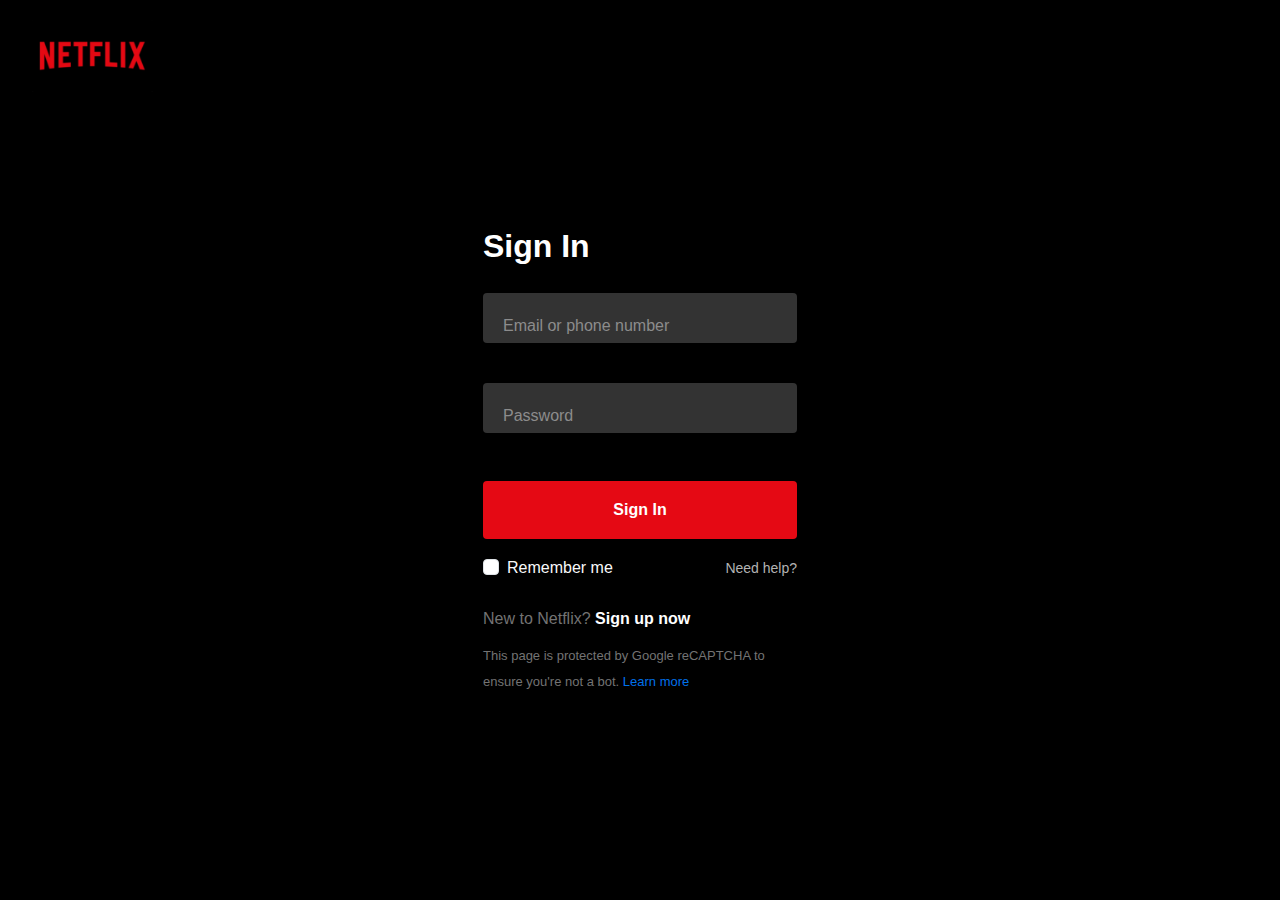
<file: index.html>
<!DOCTYPE html>
<html lang="en">
<head>
    <meta charset="UTF-8">
    <meta name="viewport" content="width=device-width, initial-scale=1.0">
    <title>Netflix - Sign In</title>
    <link href="https://cdn.jsdelivr.net/npm/bootstrap@5.3.0/dist/css/bootstrap.min.css" rel="stylesheet">
    <link rel="stylesheet" href="css/style.css">
</head>
<body>
    <div class="login-container">
        <a href="#" class="netflix-logo">
            <img src="images/better.png" alt="NETFLIX" class="logo-login">
        </a>
        
        <div class="login-form">
            <h1>Sign In</h1>
            
            <form id="loginForm">
                <div class="form-group mb-3">
                    <input type="email" class="form-control" id="email" placeholder="Email or phone number" required>
                    <div class="error-message" id="emailError"></div>
                </div>
                
                <div class="form-group mb-4">
                    <input type="password" class="form-control" id="password" placeholder="Password" required>
                    <div class="error-message" id="passwordError"></div>
                </div>
                
                <button type="submit" class="btn-netflix mb-3">
                    Sign In
                </button>
                
                <div class="d-flex justify-content-between align-items-center mb-3">
                    <div class="form-check">
                        <input class="form-check-input" type="checkbox" id="remember">
                        <label class="form-check-label text-light" for="remember">
                            Remember me
                        </label>
                    </div>
                    <a href="#" class="help-link">Need help?</a>
                </div>
                
                <div class="mt-4">
                    <p class="new-to-netflix">
                        New to Netflix? 
                        <a href="#" class="signup-link">Sign up now</a>
                    </p>
                    <small class="captcha-text">
                        This page is protected by Google reCAPTCHA to ensure you're not a bot. 
                        <a href="#" class="learn-more-link">Learn more</a>
                    </small>
                </div>
            </form>
        </div>
    </div>
    
    <script src="https://cdn.jsdelivr.net/npm/bootstrap@5.3.0/dist/js/bootstrap.bundle.min.js"></script>
    <script src="js/login.js"></script>
</body>
</html>
</file>
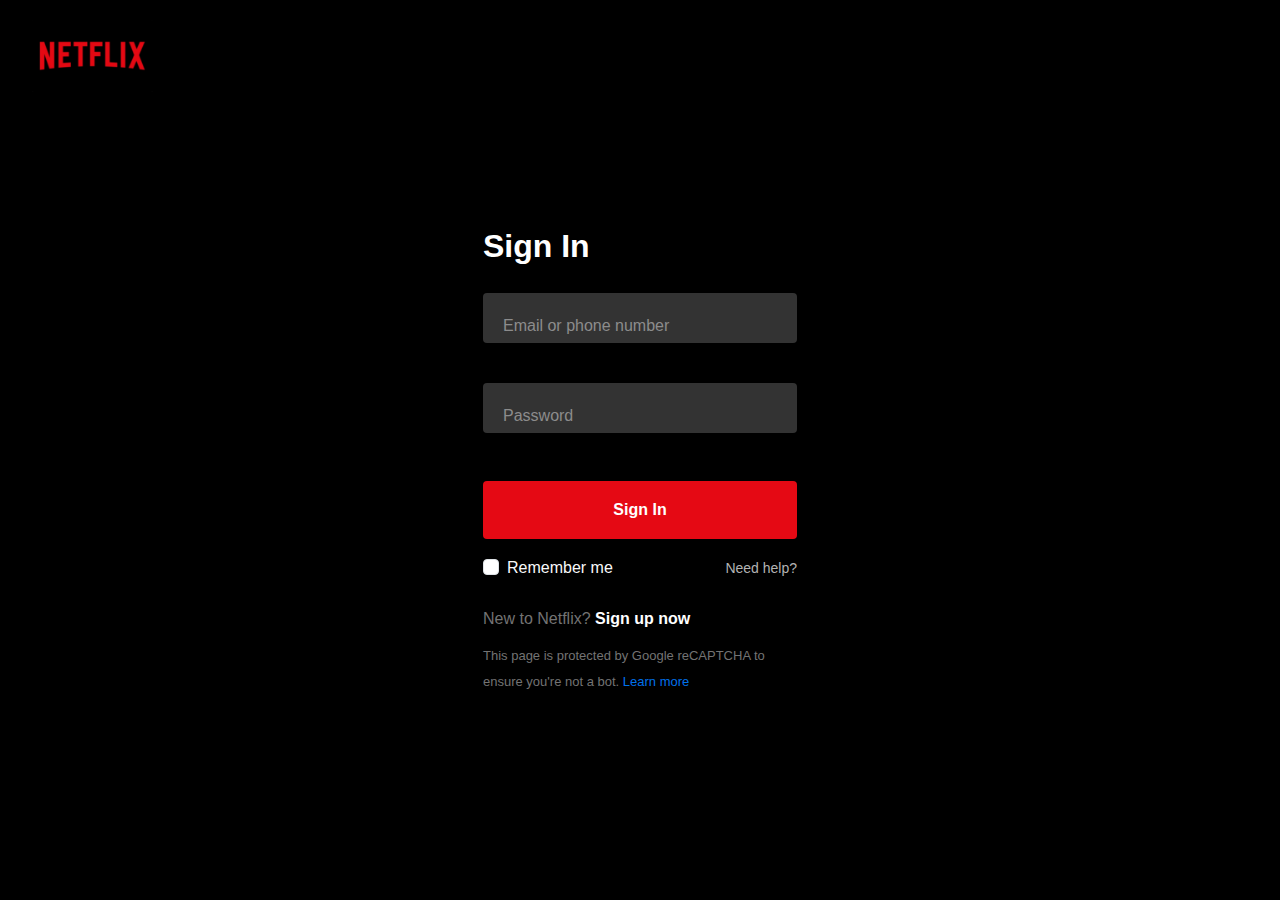
<file: main.html>
<!DOCTYPE html>
<html lang="en">
<head>
    <meta charset="UTF-8">
    <meta name="viewport" content="width=device-width, initial-scale=1.0">
    <title>Netflix - Browse</title>
    <link href="https://cdn.jsdelivr.net/npm/bootstrap@5.3.0/dist/css/bootstrap.min.css" rel="stylesheet">
    <link rel="stylesheet" href="css/style.css">
</head>
<body>
    <header class="main-header">
        <nav class="navbar navbar-expand-lg navbar-dark">
            <div class="container-fluid">
                <a href="main.html" class="navbar-brand me-4">
                    <img src="images/better.png" alt="NETFLIX" class="logo-nav">
                </a>
                
                <div class="navbar-nav d-none d-lg-flex me-auto">
                    <a class="nav-link text-white active" href="main.html" style="margin-right: 20px;">Home</a>
                    <a class="nav-link text-white" href="#" style="margin-right: 20px;">TV Shows</a>
                    <a class="nav-link text-white" href="#" style="margin-right: 20px;">Movies</a>
                    <a class="nav-link text-white" href="#" style="margin-right: 20px;">Games</a>
                    <a class="nav-link text-white" href="#" style="margin-right: 20px;">New & Popular</a>
                    <a class="nav-link text-white" href="#" style="margin-right: 20px;">My List</a>
                    <a class="nav-link text-white" href="#" style="margin-right: 20px;">Browse by Languages</a>
                </div>
                
                <div class="d-flex align-items-center">
                    <div class="search-icon me-3" style="color: white; font-size: 18px; cursor: pointer;">
                        <svg width="24" height="24" viewBox="0 0 24 24" fill="none" xmlns="http://www.w3.org/2000/svg">
                            <path d="M21 21L16.514 16.506L21 21ZM19 10.5C19 15.194 15.194 19 10.5 19C5.806 19 2 15.194 2 10.5C2 5.806 5.806 2 10.5 2C15.194 2 19 5.806 19 10.5Z" stroke="white" stroke-width="2" stroke-linecap="round" stroke-linejoin="round"/>
                        </svg>
                    </div>
                    <div class="notifications-icon me-3" style="color: white; font-size: 18px; cursor: pointer;">
                        <svg width="24" height="24" viewBox="0 0 24 24" fill="none" xmlns="http://www.w3.org/2000/svg">
                            <path d="M18 8C18 6.4087 17.3679 4.88258 16.2426 3.75736C15.1174 2.63214 13.5913 2 12 2C10.4087 2 8.88258 2.63214 7.75736 3.75736C6.63214 4.88258 6 6.4087 6 8C6 15 3 17 3 17H21C21 17 18 15 18 8Z" stroke="white" stroke-width="2" stroke-linecap="round" stroke-linejoin="round"/>
                            <path d="M13.73 21C13.5542 21.3031 13.3019 21.5547 12.9982 21.7295C12.6946 21.9044 12.3504 21.9965 12 21.9965C11.6496 21.9965 11.3054 21.9044 11.0018 21.7295C10.6982 21.5547 10.4458 21.3031 10.27 21" stroke="white" stroke-width="2" stroke-linecap="round" stroke-linejoin="round"/>
                        </svg>
                    </div>
                    <div class="dropdown">
                        <div class="profile-dropdown-container d-flex align-items-center" data-bs-toggle="dropdown" style="cursor: pointer;">
                            <div class="profile-icon" id="currentProfileAvatar" style="width: 32px; height: 32px; background-color: #666; border-radius: 4px; overflow: hidden;">
                                <img id="profileImage" src="" alt="Profile" style="width: 100%; height: 100%; object-fit: cover; display: none;">
                            </div>
                            <div class="dropdown-arrow ms-1" style="color: white; font-size: 12px;">
                                <svg width="12" height="12" viewBox="0 0 24 24" fill="none" xmlns="http://www.w3.org/2000/svg">
                                    <path d="M6 9L12 15L18 9" stroke="white" stroke-width="2" stroke-linecap="round" stroke-linejoin="round"/>
                                </svg>
                            </div>
                        </div>
                        <ul class="dropdown-menu dropdown-menu-end dropdown-menu-dark">
                            <li><a class="dropdown-item" href="profiles.html">Switch Profiles</a></li>
                            <li><a class="dropdown-item" href="#">Account</a></li>
                            <li><a class="dropdown-item" href="#">Help Center</a></li>
                            <li><hr class="dropdown-divider"></li>
                            <li><a class="dropdown-item" href="#" onclick="netflixLogout()">Sign out</a></li>
                        </ul>
                    </div>
                </div>
            </div>
        </nav>
    </header>
    
    <main class="main-content">
        <!-- Hero Section -->
        <div class="hero-section" style="background: linear-gradient(rgba(0,0,0,0.4), rgba(0,0,0,0.4)), url('https://occ-0-2794-2219.1.nflxso.net/dnm/api/v6/6AYY37jfdO6hpXcMjf9Yu5cnmO0/AAAABXYqjKlOlz6xlkwvtdV-YwdBm-GJnPkKoGJJzPaJGXXbT7gzPqQ8wbX4pIoSCu0jD3PL8c9wgkBDBkDpbBu9bkBkP9U.jpg'); background-size: cover; background-position: center; height: 80vh; display: flex; align-items: center; margin-bottom: 60px;">
            <div class="container">
                <div class="row">
                    <div class="col-lg-6">
                        <h1 class="display-4 text-white mb-4" style="font-weight: 700;">Stranger Things</h1>
                        <p class="lead text-white mb-4">When a young boy vanishes, a small town uncovers a mystery involving secret experiments, terrifying supernatural forces, and one strange little girl.</p>
                        <div class="hero-buttons">
                            <button class="btn btn-light btn-lg me-3" style="padding: 12px 24px; border-radius: 4px;">
                                ▶️ Play
                            </button>
                            <button class="btn btn-secondary btn-lg" style="padding: 12px 24px; border-radius: 4px; background-color: rgba(109, 109, 110, 0.7); border: none;">
                                ℹ️ More Info
                            </button>
                        </div>
                    </div>
                </div>
            </div>
        </div>

        <div class="container-fluid">
            <!-- Trending Now Section -->
            <div class="row mb-5">
                <div class="col-12">
                    <h3 class="text-white mb-4">Trending Now</h3>
                    <div class="row">
                        <div class="col-6 col-md-3 col-lg-2 mb-3">
                            <div class="movie-card" style="background-color: #333; border-radius: 4px; height: 120px; display: flex; align-items: center; justify-content: center; color: white; cursor: pointer; transition: transform 0.2s;">
                                Movie 1
                            </div>
                        </div>
                        <div class="col-6 col-md-3 col-lg-2 mb-3">
                            <div class="movie-card" style="background-color: #333; border-radius: 4px; height: 120px; display: flex; align-items: center; justify-content: center; color: white; cursor: pointer; transition: transform 0.2s;">
                                Movie 2
                            </div>
                        </div>
                        <div class="col-6 col-md-3 col-lg-2 mb-3">
                            <div class="movie-card" style="background-color: #333; border-radius: 4px; height: 120px; display: flex; align-items: center; justify-content: center; color: white; cursor: pointer; transition: transform 0.2s;">
                                Movie 3
                            </div>
                        </div>
                        <div class="col-6 col-md-3 col-lg-2 mb-3">
                            <div class="movie-card" style="background-color: #333; border-radius: 4px; height: 120px; display: flex; align-items: center; justify-content: center; color: white; cursor: pointer; transition: transform 0.2s;">
                                Movie 4
                            </div>
                        </div>
                        <div class="col-6 col-md-3 col-lg-2 mb-3 d-none d-lg-block">
                            <div class="movie-card" style="background-color: #333; border-radius: 4px; height: 120px; display: flex; align-items: center; justify-content: center; color: white; cursor: pointer; transition: transform 0.2s;">
                                Movie 5
                            </div>
                        </div>
                        <div class="col-6 col-md-3 col-lg-2 mb-3 d-none d-lg-block">
                            <div class="movie-card" style="background-color: #333; border-radius: 4px; height: 120px; display: flex; align-items: center; justify-content: center; color: white; cursor: pointer; transition: transform 0.2s;">
                                Movie 6
                            </div>
                        </div>
                    </div>
                </div>
            </div>

            <!-- Popular on Netflix Section -->
            <div class="row mb-5">
                <div class="col-12">
                    <h3 class="text-white mb-4">Popular on Netflix</h3>
                    <div class="row">
                        <div class="col-6 col-md-3 col-lg-2 mb-3">
                            <div class="movie-card" style="background-color: #333; border-radius: 4px; height: 120px; display: flex; align-items: center; justify-content: center; color: white; cursor: pointer; transition: transform 0.2s;">
                                Show 1
                            </div>
                        </div>
                        <div class="col-6 col-md-3 col-lg-2 mb-3">
                            <div class="movie-card" style="background-color: #333; border-radius: 4px; height: 120px; display: flex; align-items: center; justify-content: center; color: white; cursor: pointer; transition: transform 0.2s;">
                                Show 2
                            </div>
                        </div>
                        <div class="col-6 col-md-3 col-lg-2 mb-3">
                            <div class="movie-card" style="background-color: #333; border-radius: 4px; height: 120px; display: flex; align-items: center; justify-content: center; color: white; cursor: pointer; transition: transform 0.2s;">
                                Show 3
                            </div>
                        </div>
                        <div class="col-6 col-md-3 col-lg-2 mb-3">
                            <div class="movie-card" style="background-color: #333; border-radius: 4px; height: 120px; display: flex; align-items: center; justify-content: center; color: white; cursor: pointer; transition: transform 0.2s;">
                                Show 4
                            </div>
                        </div>
                        <div class="col-6 col-md-3 col-lg-2 mb-3 d-none d-lg-block">
                            <div class="movie-card" style="background-color: #333; border-radius: 4px; height: 120px; display: flex; align-items: center; justify-content: center; color: white; cursor: pointer; transition: transform 0.2s;">
                                Show 5
                            </div>
                        </div>
                        <div class="col-6 col-md-3 col-lg-2 mb-3 d-none d-lg-block">
                            <div class="movie-card" style="background-color: #333; border-radius: 4px; height: 120px; display: flex; align-items: center; justify-content: center; color: white; cursor: pointer; transition: transform 0.2s;">
                                Show 6
                            </div>
                        </div>
                    </div>
                </div>
            </div>
                    
            <!-- Mobile Menu for smaller screens -->
            <div class="d-md-none mt-4">
                <h4 class="text-white mb-3">Browse Categories</h4>
                <div class="list-group list-group-flush">
                    <a href="main.html" class="list-group-item list-group-item-dark active" style="background-color: #333; color: white; border-color: #333;">
                        🏠 Home
                    </a>
                    <a href="#" class="list-group-item list-group-item-dark" style="background-color: #141414; color: white; border-color: #333;">
                        📺 TV Shows
                    </a>
                    <a href="#" class="list-group-item list-group-item-dark" style="background-color: #141414; color: white; border-color: #333;">
                        🎬 Movies
                    </a>
                    <a href="#" class="list-group-item list-group-item-dark" style="background-color: #141414; color: white; border-color: #333;">
                        🔥 New & Popular
                    </a>
                    <a href="#" class="list-group-item list-group-item-dark" style="background-color: #141414; color: white; border-color: #333;">
                        📝 My List
                    </a>
                    <a href="#" class="list-group-item list-group-item-dark" style="background-color: #141414; color: white; border-color: #333;">
                        🌍 Browse by Languages
                    </a>
                </div>
            </div>
        </div>
    </main>
    
    <script src="https://cdn.jsdelivr.net/npm/bootstrap@5.3.0/dist/js/bootstrap.bundle.min.js"></script>
    <script src="js/login.js"></script>
    
    <script>
        document.addEventListener('DOMContentLoaded', () => {
            // Profile ID to avatar mapping
            const profileAvatars = {
                'paul': 'https://i.pravatar.cc/150?img=1',
                'alon': 'https://i.pravatar.cc/150?img=8', 
                'ronni': 'https://i.pravatar.cc/150?img=9',
                'anna': 'https://i.pravatar.cc/150?img=5',
                'noa': 'https://i.pravatar.cc/150?img=10'
            };
            
            // Load current profile avatar
            const profileId = localStorage.getItem('netflix:profileId');
            const profileImage = document.getElementById('profileImage');
            
            if (profileId && profileAvatars[profileId] && profileImage) {
                profileImage.src = profileAvatars[profileId];
                profileImage.style.display = 'block';
            }
        });
    </script>
    
</body>
</html>
</file>
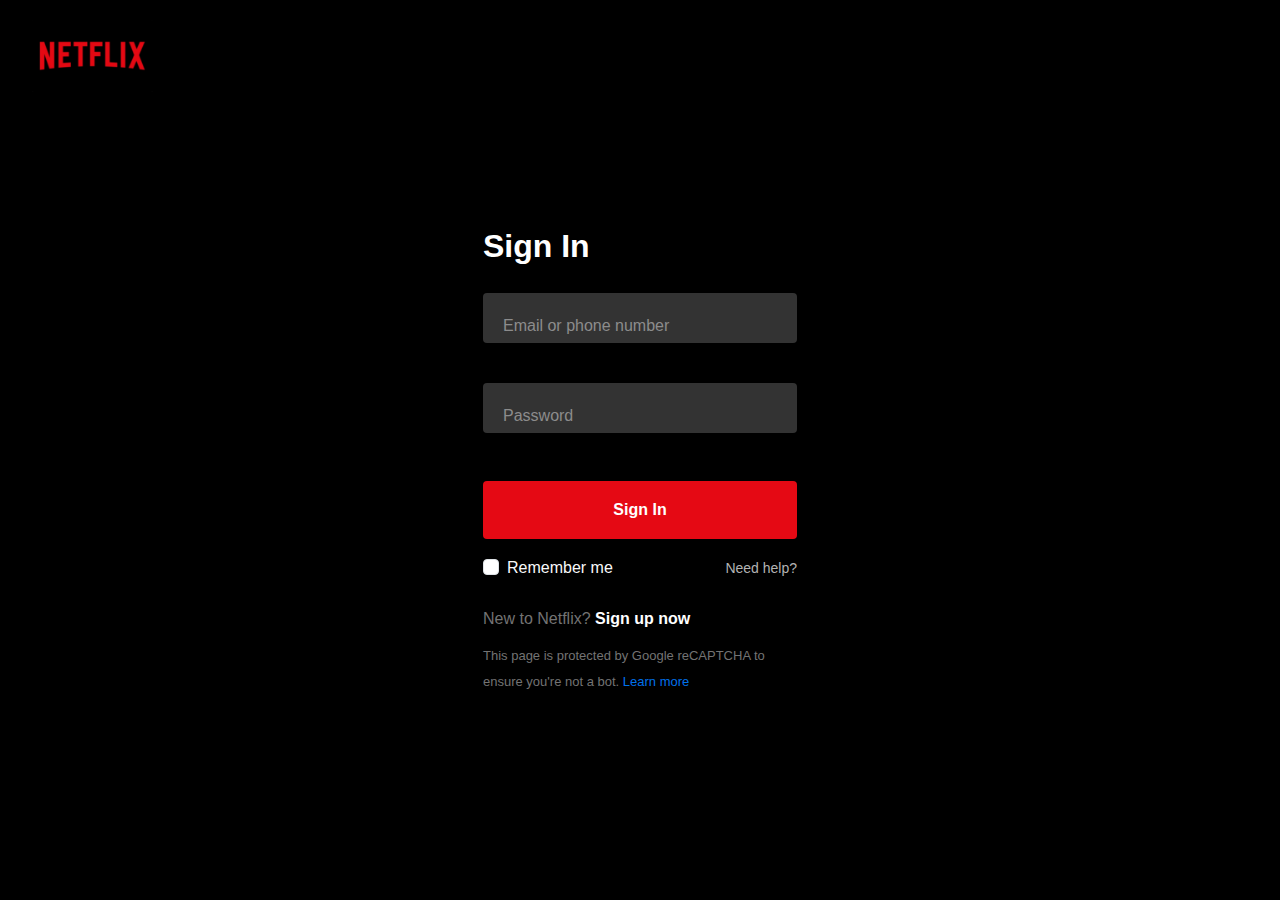
<file: profiles.html>
<!DOCTYPE html>
<html lang="en">
<head>
    <meta charset="UTF-8">
    <meta name="viewport" content="width=device-width, initial-scale=1.0">
    <title>Netflix - Who's watching?</title>
    <link href="https://cdn.jsdelivr.net/npm/bootstrap@5.3.0/dist/css/bootstrap.min.css" rel="stylesheet">
    <link rel="stylesheet" href="css/style.css">
</head>
<body>
    <div class="profile-container">
        <div class="container text-center">
            <h1 class="profile-title mb-5">Who's watching?</h1>
            
            <div class="profiles-list justify-content-center">
                <!-- Paul Profile -->
                <div class="profile-item">
                    <a href="#" onclick="selectProfile('paul', 'Paul')" style="text-decoration: none; color: inherit;">
                        <div class="profile-avatar">
                            <img src="https://i.pravatar.cc/150?img=1" alt="Paul" style="width: 100%; height: 100%; object-fit: cover; border-radius: 8px;">
                        </div>
                        <div class="profile-name">Paul</div>
                    </a>
                </div>
                
                <!-- Alon Profile -->
                <div class="profile-item">
                    <a href="#" onclick="selectProfile('alon', 'Alon')" style="text-decoration: none; color: inherit;">
                        <div class="profile-avatar">
                            <img src="https://i.pravatar.cc/150?img=8" alt="Alon" style="width: 100%; height: 100%; object-fit: cover; border-radius: 8px;">
                        </div>
                        <div class="profile-name">Alon</div>
                    </a>
                </div>
                
                <!-- Ronni Profile -->
                <div class="profile-item">
                    <a href="#" onclick="selectProfile('ronni', 'Ronni')" style="text-decoration: none; color: inherit;">
                        <div class="profile-avatar">
                            <img src="https://i.pravatar.cc/150?img=9" alt="Ronni" style="width: 100%; height: 100%; object-fit: cover; border-radius: 8px;">
                        </div>
                        <div class="profile-name">Ronni</div>
                    </a>
                </div>
                
                <!-- Anna Profile -->
                <div class="profile-item">
                    <a href="#" onclick="selectProfile('anna', 'Anna')" style="text-decoration: none; color: inherit;">
                        <div class="profile-avatar">
                            <img src="https://i.pravatar.cc/150?img=5" alt="Anna" style="width: 100%; height: 100%; object-fit: cover; border-radius: 8px;">
                        </div>
                        <div class="profile-name">Anna</div>
                    </a>
                </div>
                
                <!-- Noa Profile -->
                <div class="profile-item">
                    <a href="#" onclick="selectProfile('noa', 'Noa')" style="text-decoration: none; color: inherit;">
                        <div class="profile-avatar">
                            <img src="https://i.pravatar.cc/150?img=10" alt="Noa" style="width: 100%; height: 100%; object-fit: cover; border-radius: 8px;">
                        </div>
                        <div class="profile-name">Noa</div>
                    </a>
                </div>
            </div>
            
            <button class="manage-profiles-btn mt-5">Manage Profiles</button>
            <button class="manage-profiles-btn mt-3" onclick="netflixLogout()" style="background-color: transparent; border: 1px solid #e50914; color: #e50914;">Sign Out</button>
        </div>
    </div>
    
    <script src="https://cdn.jsdelivr.net/npm/bootstrap@5.3.0/dist/js/bootstrap.bundle.min.js"></script>
    <script src="js/login.js"></script>
</body>
</html>
</file>
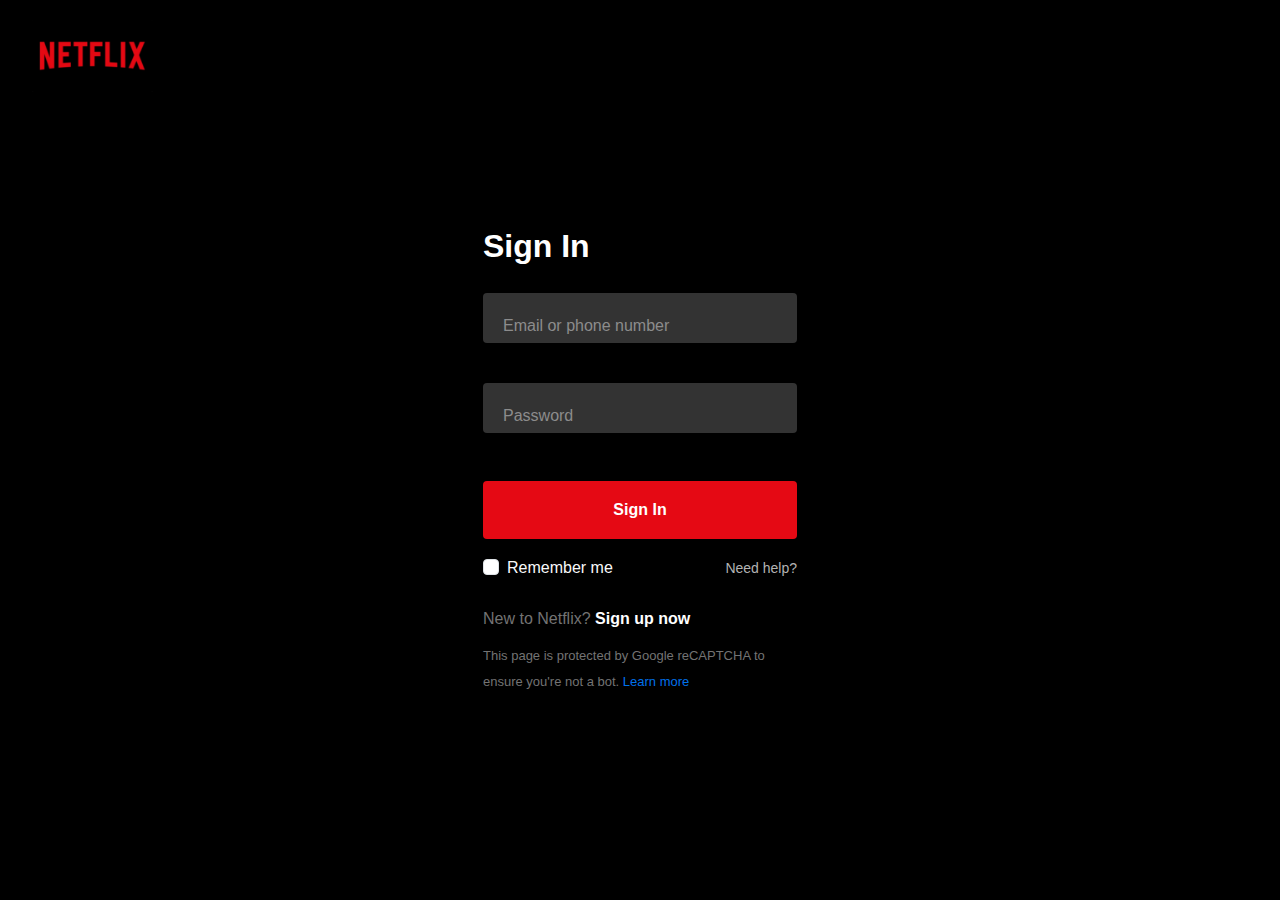
<file: welcome.html>
<!DOCTYPE html>
<html lang="en">
<head>
    <meta charset="UTF-8">
    <meta name="viewport" content="width=device-width, initial-scale=1.0">
    <title>Netflix - Welcome</title>
    <link href="https://cdn.jsdelivr.net/npm/bootstrap@5.3.0/dist/css/bootstrap.min.css" rel="stylesheet">
    <link rel="stylesheet" href="css/style.css">
</head>
<body>
    <div class="welcome-container">
        <div class="container-fluid d-flex justify-content-center align-items-center min-vh-100">
            <div class="text-center">
            <div class="netflix-logo mb-5">
                <img src="images/better.png" alt="NETFLIX" class="logo-welcome">
            </div>
            
            <div class="welcome-content">
                <h1 class="welcome-title mb-4" id="welcomeMessage">Hello, User!</h1>
                
                <div class="welcome-actions">
                    <button class="btn-netflix mb-3" onclick="window.location.href='main.html'">
                        Start Watching
                    </button>
                    
                    <button class="btn-secondary mb-3" onclick="window.location.href='profiles.html'">
                        Switch Profile
                    </button>
                    
                    <button class="btn-logout" onclick="netflixLogout()">
                        Sign Out
                    </button>
                </div>
            </div>
            </div>
        </div>
    </div>
    
    <script src="https://cdn.jsdelivr.net/npm/bootstrap@5.3.0/dist/js/bootstrap.bundle.min.js"></script>
    <script src="js/login.js"></script>
    <script>
        document.addEventListener('DOMContentLoaded', () => {
            const profileName = localStorage.getItem('netflix:profileName');
            const welcomeMessage = document.getElementById('welcomeMessage');
            
            if (profileName && welcomeMessage) {
                welcomeMessage.textContent = `Hello, ${profileName}!`;
            }
        });
    </script>
</body>
</html>
</file>
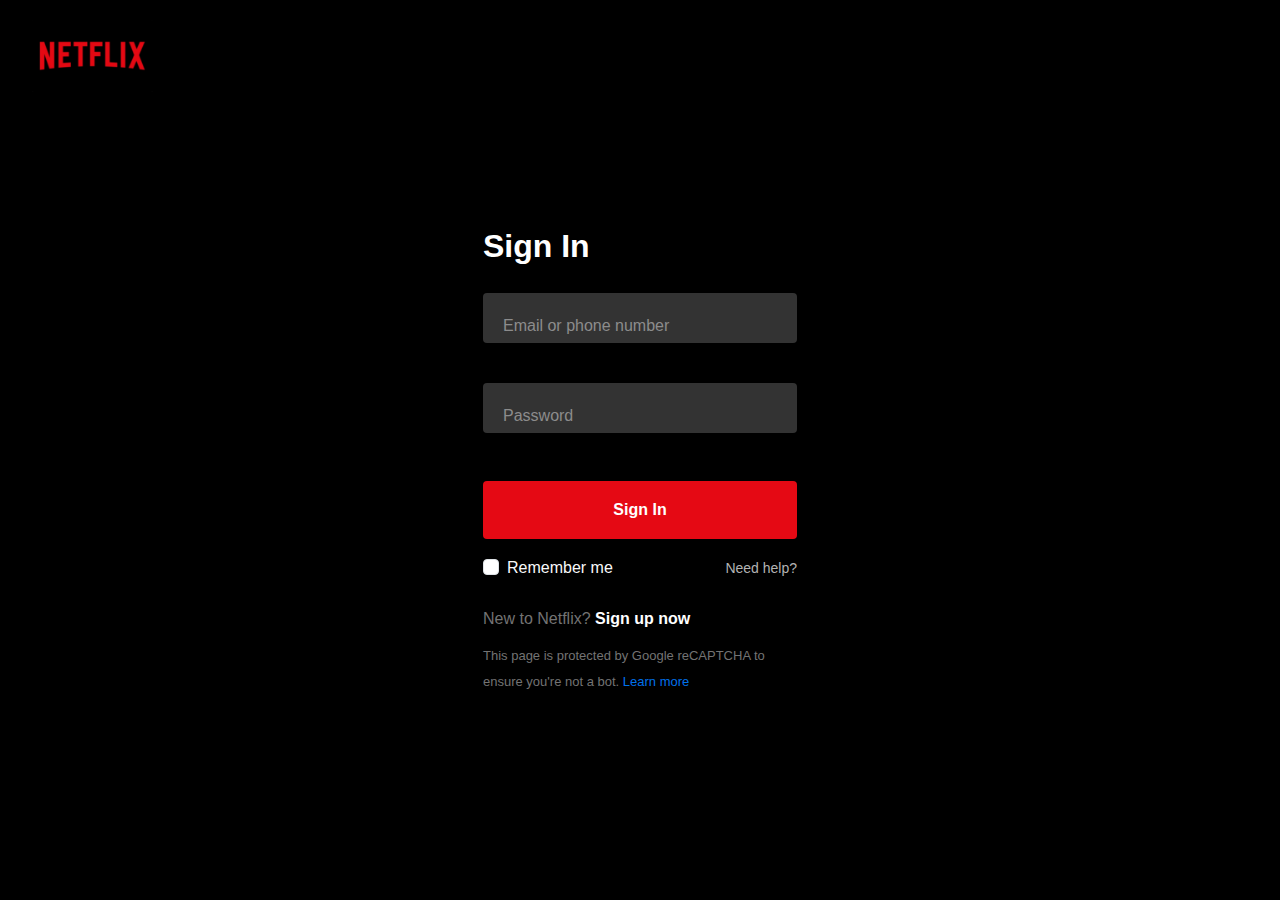
<file: tragil1/netflix-clone-clean/main.html>
<!DOCTYPE html>
<html lang="en">
<head>
    <meta charset="UTF-8">
    <meta name="viewport" content="width=device-width, initial-scale=1.0">
    <title>Netflix - Browse</title>
    <link href="https://cdn.jsdelivr.net/npm/bootstrap@5.3.0/dist/css/bootstrap.min.css" rel="stylesheet">
    <link rel="stylesheet" href="css/style.css">
</head>
<body>
    <header class="main-header">
        <nav class="navbar navbar-expand-lg navbar-dark">
            <div class="container-fluid">
                <a href="main.html" class="navbar-brand me-4">
                    <img src="images/better.png" alt="NETFLIX" class="logo-nav">
                </a>
                
                <div class="navbar-nav d-none d-lg-flex me-auto">
                    <a class="nav-link text-white active" href="main.html" style="margin-right: 20px;">Home</a>
                    <a class="nav-link text-white" href="#" style="margin-right: 20px;">TV Shows</a>
                    <a class="nav-link text-white" href="#" style="margin-right: 20px;">Movies</a>
                    <a class="nav-link text-white" href="#" style="margin-right: 20px;">Games</a>
                    <a class="nav-link text-white" href="#" style="margin-right: 20px;">New & Popular</a>
                    <a class="nav-link text-white" href="#" style="margin-right: 20px;">My List</a>
                    <a class="nav-link text-white" href="#" style="margin-right: 20px;">Browse by Languages</a>
                </div>
                
                <div class="d-flex align-items-center">
                    <div class="search-icon me-3" style="color: white; font-size: 18px; cursor: pointer;">
                        <svg width="24" height="24" viewBox="0 0 24 24" fill="none" xmlns="http://www.w3.org/2000/svg">
                            <path d="M21 21L16.514 16.506L21 21ZM19 10.5C19 15.194 15.194 19 10.5 19C5.806 19 2 15.194 2 10.5C2 5.806 5.806 2 10.5 2C15.194 2 19 5.806 19 10.5Z" stroke="white" stroke-width="2" stroke-linecap="round" stroke-linejoin="round"/>
                        </svg>
                    </div>
                    <div class="notifications-icon me-3" style="color: white; font-size: 18px; cursor: pointer;">
                        <svg width="24" height="24" viewBox="0 0 24 24" fill="none" xmlns="http://www.w3.org/2000/svg">
                            <path d="M18 8C18 6.4087 17.3679 4.88258 16.2426 3.75736C15.1174 2.63214 13.5913 2 12 2C10.4087 2 8.88258 2.63214 7.75736 3.75736C6.63214 4.88258 6 6.4087 6 8C6 15 3 17 3 17H21C21 17 18 15 18 8Z" stroke="white" stroke-width="2" stroke-linecap="round" stroke-linejoin="round"/>
                            <path d="M13.73 21C13.5542 21.3031 13.3019 21.5547 12.9982 21.7295C12.6946 21.9044 12.3504 21.9965 12 21.9965C11.6496 21.9965 11.3054 21.9044 11.0018 21.7295C10.6982 21.5547 10.4458 21.3031 10.27 21" stroke="white" stroke-width="2" stroke-linecap="round" stroke-linejoin="round"/>
                        </svg>
                    </div>
                    <div class="dropdown">
                        <div class="profile-icon dropdown-toggle" data-bs-toggle="dropdown" style="width: 32px; height: 32px; background-color: #666; border-radius: 4px; cursor: pointer;">
                        </div>
                        <ul class="dropdown-menu dropdown-menu-end dropdown-menu-dark">
                            <li><a class="dropdown-item" href="profiles.html">Switch Profiles</a></li>
                            <li><a class="dropdown-item" href="#">Account</a></li>
                            <li><a class="dropdown-item" href="#">Help Center</a></li>
                            <li><hr class="dropdown-divider"></li>
                            <li><a class="dropdown-item" href="#" onclick="netflixLogout()">Sign out</a></li>
                        </ul>
                    </div>
                </div>
            </div>
        </nav>
    </header>
    
    <main class="main-content">
        <!-- Hero Section -->
        <div class="hero-section" style="background: linear-gradient(rgba(0,0,0,0.4), rgba(0,0,0,0.4)), url('https://occ-0-2794-2219.1.nflxso.net/dnm/api/v6/6AYY37jfdO6hpXcMjf9Yu5cnmO0/AAAABXYqjKlOlz6xlkwvtdV-YwdBm-GJnPkKoGJJzPaJGXXbT7gzPqQ8wbX4pIoSCu0jD3PL8c9wgkBDBkDpbBu9bkBkP9U.jpg'); background-size: cover; background-position: center; height: 80vh; display: flex; align-items: center; margin-bottom: 60px;">
            <div class="container">
                <div class="row">
                    <div class="col-lg-6">
                        <h1 class="display-4 text-white mb-4" style="font-weight: 700;">Stranger Things</h1>
                        <p class="lead text-white mb-4">When a young boy vanishes, a small town uncovers a mystery involving secret experiments, terrifying supernatural forces, and one strange little girl.</p>
                        <div class="hero-buttons">
                            <button class="btn btn-light btn-lg me-3" style="padding: 12px 24px; border-radius: 4px;">
                                ▶️ Play
                            </button>
                            <button class="btn btn-secondary btn-lg" style="padding: 12px 24px; border-radius: 4px; background-color: rgba(109, 109, 110, 0.7); border: none;">
                                ℹ️ More Info
                            </button>
                        </div>
                    </div>
                </div>
            </div>
        </div>

        <div class="container-fluid">
            <!-- Trending Now Section -->
            <div class="row mb-5">
                <div class="col-12">
                    <h3 class="text-white mb-4">Trending Now</h3>
                    <div class="row">
                        <div class="col-6 col-md-3 col-lg-2 mb-3">
                            <div class="movie-card" style="background-color: #333; border-radius: 4px; height: 120px; display: flex; align-items: center; justify-content: center; color: white; cursor: pointer; transition: transform 0.2s;">
                                Movie 1
                            </div>
                        </div>
                        <div class="col-6 col-md-3 col-lg-2 mb-3">
                            <div class="movie-card" style="background-color: #333; border-radius: 4px; height: 120px; display: flex; align-items: center; justify-content: center; color: white; cursor: pointer; transition: transform 0.2s;">
                                Movie 2
                            </div>
                        </div>
                        <div class="col-6 col-md-3 col-lg-2 mb-3">
                            <div class="movie-card" style="background-color: #333; border-radius: 4px; height: 120px; display: flex; align-items: center; justify-content: center; color: white; cursor: pointer; transition: transform 0.2s;">
                                Movie 3
                            </div>
                        </div>
                        <div class="col-6 col-md-3 col-lg-2 mb-3">
                            <div class="movie-card" style="background-color: #333; border-radius: 4px; height: 120px; display: flex; align-items: center; justify-content: center; color: white; cursor: pointer; transition: transform 0.2s;">
                                Movie 4
                            </div>
                        </div>
                        <div class="col-6 col-md-3 col-lg-2 mb-3 d-none d-lg-block">
                            <div class="movie-card" style="background-color: #333; border-radius: 4px; height: 120px; display: flex; align-items: center; justify-content: center; color: white; cursor: pointer; transition: transform 0.2s;">
                                Movie 5
                            </div>
                        </div>
                        <div class="col-6 col-md-3 col-lg-2 mb-3 d-none d-lg-block">
                            <div class="movie-card" style="background-color: #333; border-radius: 4px; height: 120px; display: flex; align-items: center; justify-content: center; color: white; cursor: pointer; transition: transform 0.2s;">
                                Movie 6
                            </div>
                        </div>
                    </div>
                </div>
            </div>

            <!-- Popular on Netflix Section -->
            <div class="row mb-5">
                <div class="col-12">
                    <h3 class="text-white mb-4">Popular on Netflix</h3>
                    <div class="row">
                        <div class="col-6 col-md-3 col-lg-2 mb-3">
                            <div class="movie-card" style="background-color: #333; border-radius: 4px; height: 120px; display: flex; align-items: center; justify-content: center; color: white; cursor: pointer; transition: transform 0.2s;">
                                Show 1
                            </div>
                        </div>
                        <div class="col-6 col-md-3 col-lg-2 mb-3">
                            <div class="movie-card" style="background-color: #333; border-radius: 4px; height: 120px; display: flex; align-items: center; justify-content: center; color: white; cursor: pointer; transition: transform 0.2s;">
                                Show 2
                            </div>
                        </div>
                        <div class="col-6 col-md-3 col-lg-2 mb-3">
                            <div class="movie-card" style="background-color: #333; border-radius: 4px; height: 120px; display: flex; align-items: center; justify-content: center; color: white; cursor: pointer; transition: transform 0.2s;">
                                Show 3
                            </div>
                        </div>
                        <div class="col-6 col-md-3 col-lg-2 mb-3">
                            <div class="movie-card" style="background-color: #333; border-radius: 4px; height: 120px; display: flex; align-items: center; justify-content: center; color: white; cursor: pointer; transition: transform 0.2s;">
                                Show 4
                            </div>
                        </div>
                        <div class="col-6 col-md-3 col-lg-2 mb-3 d-none d-lg-block">
                            <div class="movie-card" style="background-color: #333; border-radius: 4px; height: 120px; display: flex; align-items: center; justify-content: center; color: white; cursor: pointer; transition: transform 0.2s;">
                                Show 5
                            </div>
                        </div>
                        <div class="col-6 col-md-3 col-lg-2 mb-3 d-none d-lg-block">
                            <div class="movie-card" style="background-color: #333; border-radius: 4px; height: 120px; display: flex; align-items: center; justify-content: center; color: white; cursor: pointer; transition: transform 0.2s;">
                                Show 6
                            </div>
                        </div>
                    </div>
                </div>
            </div>
                    
            <!-- Mobile Menu for smaller screens -->
            <div class="d-md-none mt-4">
                <h4 class="text-white mb-3">Browse Categories</h4>
                <div class="list-group list-group-flush">
                    <a href="main.html" class="list-group-item list-group-item-dark active" style="background-color: #333; color: white; border-color: #333;">
                        🏠 Home
                    </a>
                    <a href="#" class="list-group-item list-group-item-dark" style="background-color: #141414; color: white; border-color: #333;">
                        📺 TV Shows
                    </a>
                    <a href="#" class="list-group-item list-group-item-dark" style="background-color: #141414; color: white; border-color: #333;">
                        🎬 Movies
                    </a>
                    <a href="#" class="list-group-item list-group-item-dark" style="background-color: #141414; color: white; border-color: #333;">
                        🔥 New & Popular
                    </a>
                    <a href="#" class="list-group-item list-group-item-dark" style="background-color: #141414; color: white; border-color: #333;">
                        📝 My List
                    </a>
                    <a href="#" class="list-group-item list-group-item-dark" style="background-color: #141414; color: white; border-color: #333;">
                        🌍 Browse by Languages
                    </a>
                </div>
            </div>
        </div>
    </main>
    
    <script src="https://cdn.jsdelivr.net/npm/bootstrap@5.3.0/dist/js/bootstrap.bundle.min.js"></script>
    <script src="js/login.js"></script>
    
</body>
</html>
</file>
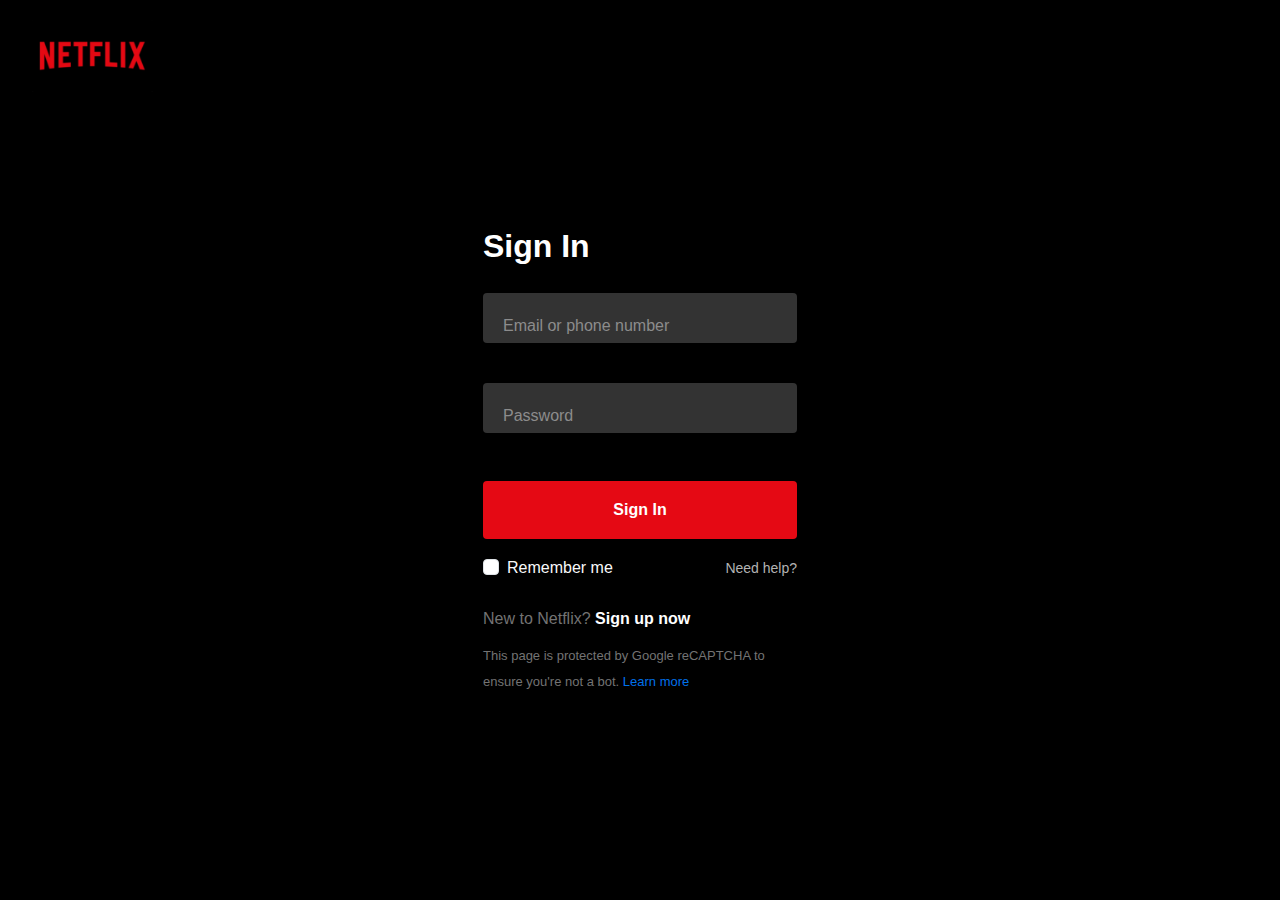
<file: tragil1/netflix-clone-clean/profiles.html>
<!DOCTYPE html>
<html lang="en">
<head>
    <meta charset="UTF-8">
    <meta name="viewport" content="width=device-width, initial-scale=1.0">
    <title>Netflix - Who's watching?</title>
    <link href="https://cdn.jsdelivr.net/npm/bootstrap@5.3.0/dist/css/bootstrap.min.css" rel="stylesheet">
    <link rel="stylesheet" href="css/style.css">
</head>
<body>
    <div class="profile-container">
        <div class="container text-center">
            <h1 class="profile-title mb-5">Who's watching?</h1>
            
            <div class="profiles-list justify-content-center">
                <!-- Paul Profile -->
                <div class="profile-item">
                    <a href="main.html" style="text-decoration: none; color: inherit;">
                        <div class="profile-avatar">
                            <img src="https://i.pravatar.cc/150?img=1" alt="Paul" style="width: 100%; height: 100%; object-fit: cover; border-radius: 8px;">
                        </div>
                        <div class="profile-name">Paul</div>
                    </a>
                </div>
                
                <!-- Alon Profile -->
                <div class="profile-item">
                    <a href="main.html" style="text-decoration: none; color: inherit;">
                        <div class="profile-avatar">
                            <img src="https://i.pravatar.cc/150?img=8" alt="Alon" style="width: 100%; height: 100%; object-fit: cover; border-radius: 8px;">
                        </div>
                        <div class="profile-name">Alon</div>
                    </a>
                </div>
                
                <!-- Ronni Profile -->
                <div class="profile-item">
                    <a href="main.html" style="text-decoration: none; color: inherit;">
                        <div class="profile-avatar">
                            <img src="https://i.pravatar.cc/150?img=9" alt="Ronni" style="width: 100%; height: 100%; object-fit: cover; border-radius: 8px;">
                        </div>
                        <div class="profile-name">Ronni</div>
                    </a>
                </div>
                
                <!-- Anna Profile with Editable Name -->
                <div class="profile-item">
                    <a href="main.html" style="text-decoration: none; color: inherit;">
                        <div class="profile-avatar">
                            <img src="https://i.pravatar.cc/150?img=5" alt="Anna" style="width: 100%; height: 100%; object-fit: cover; border-radius: 8px;">
                        </div>
                        <input type="text" class="form-control bg-transparent border-0 text-center text-light profile-name-input" value="Anna" style="background: transparent !important; color: #757575; font-size: 16px; max-width: 140px;">
                    </a>
                </div>
                
                <!-- Noa Profile -->
                <div class="profile-item">
                    <a href="main.html" style="text-decoration: none; color: inherit;">
                        <div class="profile-avatar">
                            <img src="https://i.pravatar.cc/150?img=10" alt="Noa" style="width: 100%; height: 100%; object-fit: cover; border-radius: 8px;">
                        </div>
                        <div class="profile-name">Noa</div>
                    </a>
                </div>
            </div>
            
            <button class="manage-profiles-btn mt-5">Manage Profiles</button>
            <button class="manage-profiles-btn mt-3" onclick="netflixLogout()" style="background-color: transparent; border: 1px solid #e50914; color: #e50914;">Sign Out</button>
        </div>
    </div>
    
    <script src="https://cdn.jsdelivr.net/npm/bootstrap@5.3.0/dist/js/bootstrap.bundle.min.js"></script>
    <script src="js/login.js"></script>
</body>
</html>
</file>
<file: css/style.css>
/* Netflix-style Custom Styles */

:root {
    --netflix-red: #e50914;
    --netflix-black: #000000;
    --netflix-dark-gray: #141414;
    --netflix-gray: #333333;
    --netflix-light-gray: #757575;
    --netflix-white: #ffffff;
}

* {
    margin: 0;
    padding: 0;
    box-sizing: border-box;
}

body {
    font-family: 'Helvetica Neue', Arial, sans-serif;
    background-color: var(--netflix-black);
    color: var(--netflix-white);
    line-height: 1.6;
}

/* Login Page Styles */
.login-container {
    min-height: 100vh;
    background: linear-gradient(rgba(0, 0, 0, 0.4), rgba(0, 0, 0, 0.6)),
                url('https://assets.nflxext.com/ffe/siteui/vlv3/f85718e8-fc6d-4954-bca0-f5eaf78e0842/ea44b42b-ba19-4f35-ad27-45090e34a897/IL-en-20230918-popsignuptwoweeks-perspective_alpha_website_large.jpg');
    background-size: cover;
    background-position: center;
    display: flex;
    align-items: center;
    justify-content: center;
    position: relative;
}

.login-form {
    background-color: rgba(0, 0, 0, 0.75);
    padding: 60px 68px 40px;
    border-radius: 4px;
    width: 100%;
    max-width: 450px;
    margin: 20px;
}

.login-form h1 {
    color: var(--netflix-white);
    font-size: 32px;
    font-weight: 700;
    margin-bottom: 28px;
}

.form-group {
    margin-bottom: 16px;
}

.form-control {
    width: 100%;
    height: 50px;
    padding: 16px 20px 0;
    background-color: #333;
    border: none;
    border-radius: 4px;
    color: #8c8c8c;
    font-size: 16px;
}

.form-control::placeholder {
    color: #8c8c8c;
    font-size: 16px;
}

.form-control:focus {
    background-color: #454545;
    outline: none;
}

.form-control.error {
    border-bottom: 2px solid #e87c03;
}

.error-message {
    color: #e87c03;
    font-size: 13px;
    margin-top: 6px;
    min-height: 18px;
    display: block;
}

.btn-netflix {
    width: 100%;
    background-color: var(--netflix-red);
    color: var(--netflix-white);
    border: none;
    border-radius: 4px;
    padding: 16px;
    font-size: 16px;
    font-weight: 700;
    cursor: pointer;
    transition: background-color 0.2s;
}

.btn-netflix:hover {
    background-color: #f40612;
}

/* Login Form Links and Text Styling */
.help-link {
    color: #b3b3b3;
    text-decoration: none;
    font-size: 14px;
    transition: color 0.2s ease;
}

.help-link:hover {
    color: var(--netflix-white);
    text-decoration: underline;
}

.new-to-netflix {
    color: #737373;
    font-size: 16px;
    margin-bottom: 10px;
}

.signup-link {
    color: var(--netflix-white);
    text-decoration: none;
    font-weight: 600;
    transition: color 0.2s ease;
}

.signup-link:hover {
    color: #e5e5e5;
    text-decoration: underline;
}

.captcha-text {
    color: #737373;
    font-size: 13px;
    line-height: 1.4;
}

.learn-more-link {
    color: #0071eb;
    text-decoration: none;
    transition: color 0.2s ease;
}

.learn-more-link:hover {
    color: #0056d3;
    text-decoration: underline;
}

/* Logo Styling with Responsive Design */
.netflix-logo {
    position: absolute;
    top: 20px;
    left: 20px;
    text-decoration: none;
    transition: transform 0.2s ease;
}

.netflix-logo:hover {
    transform: scale(1.05);
}

/* Login Page Logo - Primary branding context */
.logo-login {
    height: 72px;
    width: auto;
    max-width: 200px;
}

/* Navigation Logo - Secondary context */
.logo-nav {
    height: 52px;
    width: auto;
    max-width: 150px;
    transition: opacity 0.2s ease;
}

.logo-nav:hover {
    opacity: 0.8;
}

/* Profile Selection Styles */
.profile-container {
    min-height: 100vh;
    display: flex;
    flex-direction: column;
    justify-content: center;
    align-items: center;
    background-color: var(--netflix-dark-gray);
}

.profile-title {
    font-size: 3.5vw;
    font-weight: 400;
    text-align: center;
    margin-bottom: 40px;
    color: var(--netflix-white);
}

.profiles-list {
    display: flex;
    justify-content: center;
    gap: 30px;
    flex-wrap: wrap;
}

.profile-item {
    text-align: center;
    cursor: pointer;
    transition: transform 0.1s;
}

.profile-item:hover {
    transform: scale(1.05);
}

.profile-avatar {
    width: 140px;
    height: 140px;
    border-radius: 8px;
    margin-bottom: 10px;
    background-color: var(--netflix-gray);
    display: flex;
    align-items: center;
    justify-content: center;
    font-size: 48px;
}

.profile-name {
    color: var(--netflix-light-gray);
    font-size: 16px;
    max-width: 140px;
}

.add-profile {
    background-color: transparent;
    border: 2px dashed var(--netflix-light-gray);
    color: var(--netflix-light-gray);
    font-size: 72px;
}

.manage-profiles-btn {
    margin-top: 40px;
    background-color: transparent;
    color: var(--netflix-light-gray);
    border: 1px solid var(--netflix-light-gray);
    padding: 8px 24px;
    font-size: 16px;
    cursor: pointer;
    text-transform: uppercase;
    letter-spacing: 2px;
}

.manage-profiles-btn:hover {
    color: var(--netflix-white);
    border-color: var(--netflix-white);
}

/* Main Menu Styles */
.main-header {
    position: fixed;
    top: 0;
    width: 100%;
    background: linear-gradient(to bottom, #000000 0%, #000000 70%, rgba(0,0,0,0.8) 100%);
    z-index: 1000;
    padding: 20px 4%;
    transition: background-color 0.4s;
}

/* Hero Section Styles */
.hero-section {
    position: relative;
    border-radius: 8px;
    overflow: hidden;
}

.hero-buttons .btn {
    font-weight: 600;
    text-transform: none;
    min-width: 110px;
}

/* Movie Card Styles */
.movie-card {
    background-color: #333 !important;
    border-radius: 4px !important;
    height: 120px !important;
    display: flex !important;
    align-items: center !important;
    justify-content: center !important;
    color: white !important;
    cursor: pointer !important;
    transition: transform 0.2s ease, box-shadow 0.2s ease !important;
    font-weight: 500;
    border: 1px solid #444;
}

.movie-card:hover {
    transform: scale(1.05);
    box-shadow: 0 4px 15px rgba(0, 0, 0, 0.5);
    border-color: #666;
}

.main-header.scrolled {
    background-color: var(--netflix-dark-gray);
}

.navbar-netflix {
    display: flex;
    align-items: center;
    justify-content: space-between;
}

.navbar-brand {
    color: var(--netflix-red);
    font-size: 28px;
    font-weight: 900;
    text-decoration: none;
}

.navbar-nav {
    display: flex;
    list-style: none;
    gap: 20px;
}

.nav-link {
    color: var(--netflix-white);
    text-decoration: none;
    font-size: 14px;
    font-weight: 400;
    transition: color 0.4s;
}

.nav-link:hover,
.nav-link.active {
    color: var(--netflix-light-gray);
}

.navbar-right {
    display: flex;
    align-items: center;
    gap: 20px;
}

.search-icon,
.notifications-icon,
.profile-icon {
    color: var(--netflix-white);
    font-size: 20px;
    cursor: pointer;
}

.main-content {
    margin-top: 70px;
    padding: 40px 4%;
}

/* Responsive Design */
@media (max-width: 1199px) {
    /* Tablet sizes */
    .logo-login {
        height: 60px;
    }
    
    .logo-nav {
        height: 48px;
    }
}

@media (max-width: 768px) {
    .login-form {
        padding: 40px 28px;
    }
    
    .profile-title {
        font-size: 24px;
    }
    
    .profiles-list {
        gap: 20px;
    }
    
    .profile-avatar {
        width: 100px;
        height: 100px;
    }
    
    .navbar-nav {
        display: none;
    }
    
    /* Mobile logo sizing */
    .logo-login {
        height: 56px;
        max-width: 160px;
    }
    
    .logo-nav {
        height: 44px;
        max-width: 120px;
    }
    
    .netflix-logo {
        top: 15px;
        left: 15px;
    }
}

@media (max-width: 480px) {
    .login-form {
        padding: 20px;
        margin: 10px;
    }
    
    .profile-avatar {
        width: 80px;
        height: 80px;
    }
    
    .add-profile {
        font-size: 48px;
    }
    
    /* Extra small screens - ensure logos remain visible */
    .logo-login {
        height: 48px;
        max-width: 140px;
    }
    
    .logo-nav {
        height: 40px;
        max-width: 110px;
    }
    
    .netflix-logo {
        top: 12px;
        left: 12px;
    }
}

/* Welcome Page Styles */
.welcome-container {
    min-height: 100vh;
    background: linear-gradient(135deg, var(--netflix-black) 0%, var(--netflix-dark-gray) 100%);
    display: flex;
    align-items: center;
    justify-content: center;
    padding: 20px;
}

.logo-welcome {
    height: 80px;
    max-width: 200px;
    object-fit: contain;
}

.welcome-content {
    max-width: 500px;
    width: 100%;
}

.welcome-title {
    color: var(--netflix-white);
    font-size: 48px;
    font-weight: 700;
    margin-bottom: 2rem;
}

.welcome-actions {
    display: flex;
    flex-direction: column;
    gap: 1rem;
    align-items: center;
}

.welcome-actions .btn-netflix {
    width: 100%;
    max-width: 300px;
    padding: 16px 24px;
    font-size: 18px;
    font-weight: 600;
}

.btn-secondary {
    width: 100%;
    max-width: 300px;
    background-color: transparent;
    color: var(--netflix-white);
    border: 2px solid var(--netflix-white);
    border-radius: 4px;
    padding: 16px 24px;
    font-size: 16px;
    font-weight: 600;
    cursor: pointer;
    transition: all 0.3s ease;
}

.btn-secondary:hover {
    background-color: var(--netflix-white);
    color: var(--netflix-black);
}

.btn-logout {
    background-color: transparent;
    color: var(--netflix-light-gray);
    border: 1px solid var(--netflix-light-gray);
    border-radius: 4px;
    padding: 12px 24px;
    font-size: 14px;
    cursor: pointer;
    transition: all 0.3s ease;
}

.btn-logout:hover {
    color: var(--netflix-red);
    border-color: var(--netflix-red);
}

@media (max-width: 768px) {
    .welcome-title {
        font-size: 36px;
    }
    
    .logo-welcome {
        height: 60px;
        max-width: 160px;
    }
}

@media (max-width: 480px) {
    .welcome-title {
        font-size: 28px;
    }
    
    .welcome-actions .btn-netflix,
    .btn-secondary {
        padding: 14px 20px;
        font-size: 16px;
    }
    
    .logo-welcome {
        height: 50px;
        max-width: 140px;
    }
}

/* Profile Dropdown Styles */
.profile-dropdown-container {
    transition: all 0.2s ease;
}

.profile-dropdown-container:hover {
    opacity: 0.8;
}

.profile-icon {
    border: 2px solid transparent;
    transition: border-color 0.2s ease;
}

.profile-dropdown-container:hover .profile-icon {
    border-color: var(--netflix-white);
}

.dropdown-arrow {
    transition: transform 0.2s ease;
}

.profile-dropdown-container[aria-expanded="true"] .dropdown-arrow {
    transform: rotate(180deg);
}
</file>
<file: tragil1/netflix-clone-clean/css/style.css>
/* Netflix-style Custom Styles */

:root {
    --netflix-red: #e50914;
    --netflix-black: #000000;
    --netflix-dark-gray: #141414;
    --netflix-gray: #333333;
    --netflix-light-gray: #757575;
    --netflix-white: #ffffff;
}

* {
    margin: 0;
    padding: 0;
    box-sizing: border-box;
}

body {
    font-family: 'Helvetica Neue', Arial, sans-serif;
    background-color: var(--netflix-black);
    color: var(--netflix-white);
    line-height: 1.6;
}

/* Login Page Styles */
.login-container {
    min-height: 100vh;
    background: linear-gradient(rgba(0, 0, 0, 0.4), rgba(0, 0, 0, 0.6)),
                url('https://assets.nflxext.com/ffe/siteui/vlv3/f85718e8-fc6d-4954-bca0-f5eaf78e0842/ea44b42b-ba19-4f35-ad27-45090e34a897/IL-en-20230918-popsignuptwoweeks-perspective_alpha_website_large.jpg');
    background-size: cover;
    background-position: center;
    display: flex;
    align-items: center;
    justify-content: center;
    position: relative;
}

.login-form {
    background-color: rgba(0, 0, 0, 0.75);
    padding: 60px 68px 40px;
    border-radius: 4px;
    width: 100%;
    max-width: 450px;
    margin: 20px;
}

.login-form h1 {
    color: var(--netflix-white);
    font-size: 32px;
    font-weight: 700;
    margin-bottom: 28px;
}

.form-group {
    margin-bottom: 16px;
}

.form-control {
    width: 100%;
    height: 50px;
    padding: 16px 20px 0;
    background-color: #333;
    border: none;
    border-radius: 4px;
    color: #8c8c8c;
    font-size: 16px;
}

.form-control::placeholder {
    color: #8c8c8c;
    font-size: 16px;
}

.form-control:focus {
    background-color: #454545;
    outline: none;
}

.form-control.error {
    border-bottom: 2px solid #e87c03;
}

.error-message {
    color: #e87c03;
    font-size: 13px;
    margin-top: 6px;
    min-height: 18px;
    display: block;
}

.btn-netflix {
    width: 100%;
    background-color: var(--netflix-red);
    color: var(--netflix-white);
    border: none;
    border-radius: 4px;
    padding: 16px;
    font-size: 16px;
    font-weight: 700;
    cursor: pointer;
    transition: background-color 0.2s;
}

.btn-netflix:hover {
    background-color: #f40612;
}

/* Login Form Links and Text Styling */
.help-link {
    color: #b3b3b3;
    text-decoration: none;
    font-size: 14px;
    transition: color 0.2s ease;
}

.help-link:hover {
    color: var(--netflix-white);
    text-decoration: underline;
}

.new-to-netflix {
    color: #737373;
    font-size: 16px;
    margin-bottom: 10px;
}

.signup-link {
    color: var(--netflix-white);
    text-decoration: none;
    font-weight: 600;
    transition: color 0.2s ease;
}

.signup-link:hover {
    color: #e5e5e5;
    text-decoration: underline;
}

.captcha-text {
    color: #737373;
    font-size: 13px;
    line-height: 1.4;
}

.learn-more-link {
    color: #0071eb;
    text-decoration: none;
    transition: color 0.2s ease;
}

.learn-more-link:hover {
    color: #0056d3;
    text-decoration: underline;
}

/* Logo Styling with Responsive Design */
.netflix-logo {
    position: absolute;
    top: 20px;
    left: 20px;
    text-decoration: none;
    transition: transform 0.2s ease;
}

.netflix-logo:hover {
    transform: scale(1.05);
}

/* Login Page Logo - Primary branding context */
.logo-login {
    height: 72px;
    width: auto;
    max-width: 200px;
}

/* Navigation Logo - Secondary context */
.logo-nav {
    height: 52px;
    width: auto;
    max-width: 150px;
    transition: opacity 0.2s ease;
}

.logo-nav:hover {
    opacity: 0.8;
}

/* Profile Selection Styles */
.profile-container {
    min-height: 100vh;
    display: flex;
    flex-direction: column;
    justify-content: center;
    align-items: center;
    background-color: var(--netflix-dark-gray);
}

.profile-title {
    font-size: 3.5vw;
    font-weight: 400;
    text-align: center;
    margin-bottom: 40px;
    color: var(--netflix-white);
}

.profiles-list {
    display: flex;
    justify-content: center;
    gap: 30px;
    flex-wrap: wrap;
}

.profile-item {
    text-align: center;
    cursor: pointer;
    transition: transform 0.1s;
}

.profile-item:hover {
    transform: scale(1.05);
}

.profile-avatar {
    width: 140px;
    height: 140px;
    border-radius: 8px;
    margin-bottom: 10px;
    background-color: var(--netflix-gray);
    display: flex;
    align-items: center;
    justify-content: center;
    font-size: 48px;
}

.profile-name {
    color: var(--netflix-light-gray);
    font-size: 16px;
    max-width: 140px;
}

.add-profile {
    background-color: transparent;
    border: 2px dashed var(--netflix-light-gray);
    color: var(--netflix-light-gray);
    font-size: 72px;
}

.manage-profiles-btn {
    margin-top: 40px;
    background-color: transparent;
    color: var(--netflix-light-gray);
    border: 1px solid var(--netflix-light-gray);
    padding: 8px 24px;
    font-size: 16px;
    cursor: pointer;
    text-transform: uppercase;
    letter-spacing: 2px;
}

.manage-profiles-btn:hover {
    color: var(--netflix-white);
    border-color: var(--netflix-white);
}

/* Main Menu Styles */
.main-header {
    position: fixed;
    top: 0;
    width: 100%;
    background: linear-gradient(to bottom, #000000 0%, #000000 70%, rgba(0,0,0,0.8) 100%);
    z-index: 1000;
    padding: 20px 4%;
    transition: background-color 0.4s;
}

/* Hero Section Styles */
.hero-section {
    position: relative;
    border-radius: 8px;
    overflow: hidden;
}

.hero-buttons .btn {
    font-weight: 600;
    text-transform: none;
    min-width: 110px;
}

/* Movie Card Styles */
.movie-card {
    background-color: #333 !important;
    border-radius: 4px !important;
    height: 120px !important;
    display: flex !important;
    align-items: center !important;
    justify-content: center !important;
    color: white !important;
    cursor: pointer !important;
    transition: transform 0.2s ease, box-shadow 0.2s ease !important;
    font-weight: 500;
    border: 1px solid #444;
}

.movie-card:hover {
    transform: scale(1.05);
    box-shadow: 0 4px 15px rgba(0, 0, 0, 0.5);
    border-color: #666;
}

.main-header.scrolled {
    background-color: var(--netflix-dark-gray);
}

.navbar-netflix {
    display: flex;
    align-items: center;
    justify-content: space-between;
}

.navbar-brand {
    color: var(--netflix-red);
    font-size: 28px;
    font-weight: 900;
    text-decoration: none;
}

.navbar-nav {
    display: flex;
    list-style: none;
    gap: 20px;
}

.nav-link {
    color: var(--netflix-white);
    text-decoration: none;
    font-size: 14px;
    font-weight: 400;
    transition: color 0.4s;
}

.nav-link:hover,
.nav-link.active {
    color: var(--netflix-light-gray);
}

.navbar-right {
    display: flex;
    align-items: center;
    gap: 20px;
}

.search-icon,
.notifications-icon,
.profile-icon {
    color: var(--netflix-white);
    font-size: 20px;
    cursor: pointer;
}

.main-content {
    margin-top: 70px;
    padding: 40px 4%;
}

/* Responsive Design */
@media (max-width: 1199px) {
    /* Tablet sizes */
    .logo-login {
        height: 60px;
    }
    
    .logo-nav {
        height: 48px;
    }
}

@media (max-width: 768px) {
    .login-form {
        padding: 40px 28px;
    }
    
    .profile-title {
        font-size: 24px;
    }
    
    .profiles-list {
        gap: 20px;
    }
    
    .profile-avatar {
        width: 100px;
        height: 100px;
    }
    
    .navbar-nav {
        display: none;
    }
    
    /* Mobile logo sizing */
    .logo-login {
        height: 56px;
        max-width: 160px;
    }
    
    .logo-nav {
        height: 44px;
        max-width: 120px;
    }
    
    .netflix-logo {
        top: 15px;
        left: 15px;
    }
}

@media (max-width: 480px) {
    .login-form {
        padding: 20px;
        margin: 10px;
    }
    
    .profile-avatar {
        width: 80px;
        height: 80px;
    }
    
    .add-profile {
        font-size: 48px;
    }
    
    /* Extra small screens - ensure logos remain visible */
    .logo-login {
        height: 48px;
        max-width: 140px;
    }
    
    .logo-nav {
        height: 40px;
        max-width: 110px;
    }
    
    .netflix-logo {
        top: 12px;
        left: 12px;
    }
}
</file>
